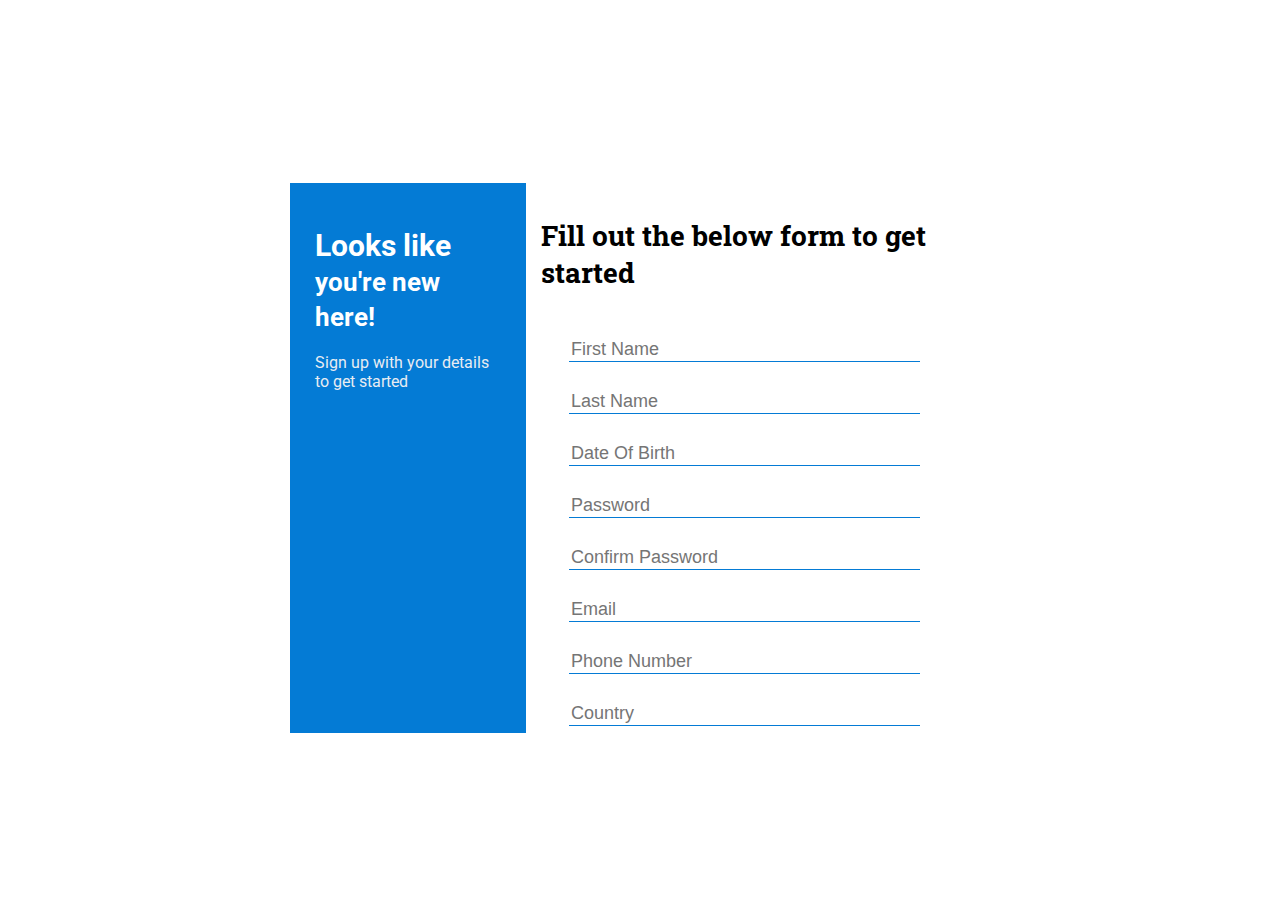
<file: Registration.html>
<!DOCTYPE html>
<html lang="en">
<head>
    <title>Registration Page</title>
    <meta charset="UTF-8">
    <meta name="keyword" content="HTML, CSS, JAVASCRIPT, JQUERY" >
    <meta name="author" content="Chiranjeevi Sai Ibba">
    <meta name="viewport" content="width=device-width, initial-scale=1" >
    <link rel="stylesheet" href="Registration.css" >
</head>
<body>
    <div class="main-conatiner">
        <div class="registration-cont">
            <section class="section-one">
                <h1 class="heading1">Looks like <span class="span1">you're new here!</span></h1>
                <p class="para1">Sign up with your details to get started</p>
            </section>
            <secton class="section-two">
                <form action="index.html" onsubmit=" return formValidate()" class="form-cont" >
                    <h1 class="fill-out-heading">Fill out the below form to get started </h1>
                    <div class="input-fields">
                        <div>
                            <input type="text" placeholder="First Name" id="fname" onblur="validate1()" >
                            <span class="error" id="error1"></span>
                        </div>
                        <div>
                            <input type="text" placeholder="Last Name" id="lname" onblur="validate2()" >
                            <span class="error" id="error2"></span>
                        </div>
                        <div>
                            <input type="text" onfocus="(this.type = 'date')" onblur="(this.type = 'text', validate3())" placeholder="Date Of Birth" id="dob" >
                            <span class="error" id="error3"></span>
                        </div>
                        <div>
                            <input type="password" placeholder="Password" id="pwd" onblur="validate4()">
                            <span class="error" id="error4"></span>
                        </div>
                        <div>
                            <input type="password" placeholder="Confirm Password" id="cnfPwd" onblur="validate5()">
                            <span class="error" id="error5"></span>
                        </div>
                        <div>
                            <input type="text" placeholder="Email" id="email" onblur="validate6()">
                            <span class="error" id="error6"></span>
                        </div>
                        <div>
                            <input type="text" placeholder="Phone Number" id="number" onblur="validate7()">
                            <span class="error" id="error7"></span>
                        </div>
                        <div>
                            <input list="country" type="text" placeholder="Country" id="countryName" onblur="validate8()">
                            <datalist id="country">
                                <option value="India">
                                <option value="Pakistan">
                                <option value="Sri lanka">
                                <option value="Bangaldesh">
                                <option value="China">
                                <option value="United States">
                                <option value="United Kingdom">
                            </datalist>
                            <span class="error" id="error8"></span>
                        </div>
                    </div>
                    <button type="submit" class="submit-btn" >CONTINUE</button>
                    <a href="index.html"><button type="button" class="existing-btn">Existing User? Log in</button></a>
                </form>
            </secton>
        </div>
    </div>
    <script src="Registration.js"></script>
</body>
</html>
</file>
<file: Registration.css>
@import url('https://fonts.googleapis.com/css2?family=Roboto:wght@300&display=swap');
@import url('https://fonts.googleapis.com/css2?family=Roboto+Slab:wght@300;400&family=Roboto:wght@300&display=swap');

.main-conatiner {
    background-image: url('https://i.ibb.co/rw0YYDC/bg1.png');
    background-size: cover;
    min-height: 100vh;
    display: flex;
    justify-content: center;
    align-items: center;
}
.registration-cont {
    background-color:blueviolet;
    display: flex;
    width:700px;
    height:550px;
}
.section-one {
    width:30%;
    background-color: #047BD5;
    padding: 25px;
}
.section-two {
    width:70%;
    background-color: #ffffff;
    padding: 15px;
    display: flex;
    justify-content: center;
    align-items: flex-start;
    overflow: auto;
}
.heading1 {
    font-family: Roboto;
    color:#ffffff;
    font-size:30px;
}
.span1 {
    font-size:26px;
}
.para1 {
    font-family: Roboto;
    color: #E8ECF2 ;
}
.fill-out-heading {
    font-family: 'Roboto Slab';
    font-weight: bold;
    font-size: 28px;
}
.form-cont {
    display: flex;
    flex-direction: column;
}
input {
    margin:28px;
    margin-bottom: 0px;
    border: 0px solid #ffffff;
    border-bottom: 1.5px solid #047BD5;
    width:80%;
    font-size: 18px;
    outline: 0px;
}
.submit-btn {
    align-self: center;
    width:80%;
    padding:15px;
    margin-top: 20px;
    background-color: #F55F0F;
    color: #ffffff;
    font-weight: bold;
    outline: 0px;
    border:0px;
    border-radius: 5px;
}
.existing-btn {
    align-self: center;
    margin:20px;
    width:80%;
    padding:15px;
    font-weight: bold;
    outline: 0px;
    border:0px;
    background-color: transparent;
    box-shadow: rgba(0, 0, 0, 0.24) 0px 3px 8px;
    border-radius: 5px;
}
.error {
    padding-top: 3px;
    padding-left: 25px;
    color:#EE0820;
    font-weight: 600;
}
a{
    text-decoration: none;
    display: flex;
    justify-content: center;
    align-items: center;
}
</file>
